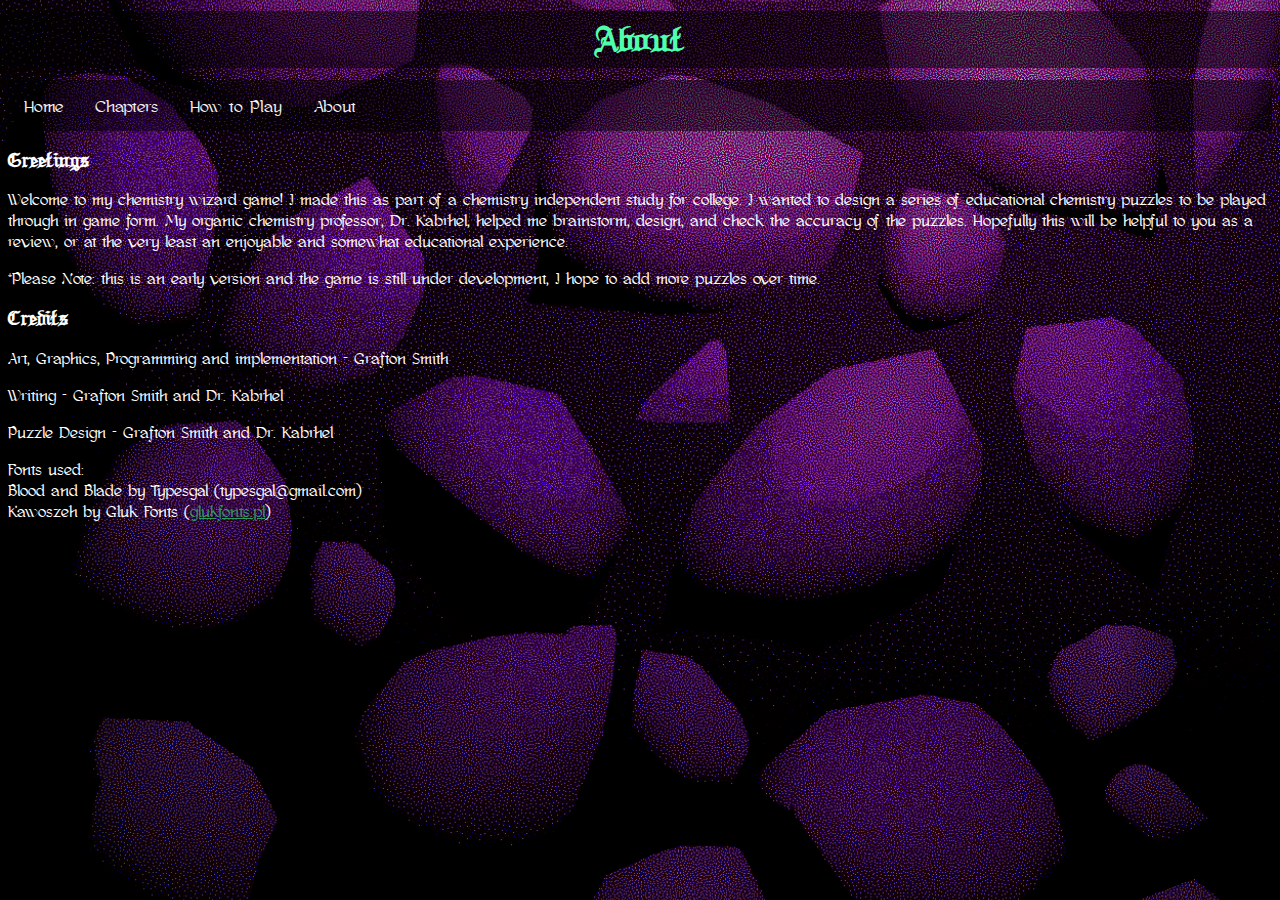
<file: about.html>
<!DOCTYPE html>
<html>
    <head>
        <link rel="stylesheet" href="style.css">
    </head> 
    <body>
        <h1>About</h1>
        <div class="topnav">
            <a class="active" href="index.html">Home</a>
            <a href="chapters.html">Chapters</a>
            <a href="howtoplay.html">How to Play</a>
            <a href="about.html">About</a>
        </div>
        <h3>Greetings</h3> 
        <p>Welcome to my chemistry wizard game! I made this as part of a chemistry independent study for college. I wanted to design a series of educational chemistry puzzles to be played through in game form. My organic chemistry professor, Dr. Kabrhel, helped me brainstorm, design, and check the accuracy of the puzzles. Hopefully this will be helpful to you as a review, or at the very least an enjoyable and somewhat educational experience.</p>
        <p>*Please Note: this is an early version and the game is still under development, I hope to add more puzzles over time.</p>
        <h3>Credits</h3>
        <p>Art, Graphics, Programming and implementation - Grafton Smith</p>
        <p>Writing - Grafton Smith and Dr. Kabrhel</p>
        <p>Puzzle Design - Grafton Smith and Dr. Kabrhel</p>
        <p>Fonts used: <br> Blood and Blade by Typesgal (typesgal@gmail.com)
        <br> Kawoszeh by Gluk Fonts (<a href="https://www.glukfonts.pl/" class="chLink">glukfonts.pl</a>)</p>
    </body>
</html>
</file>
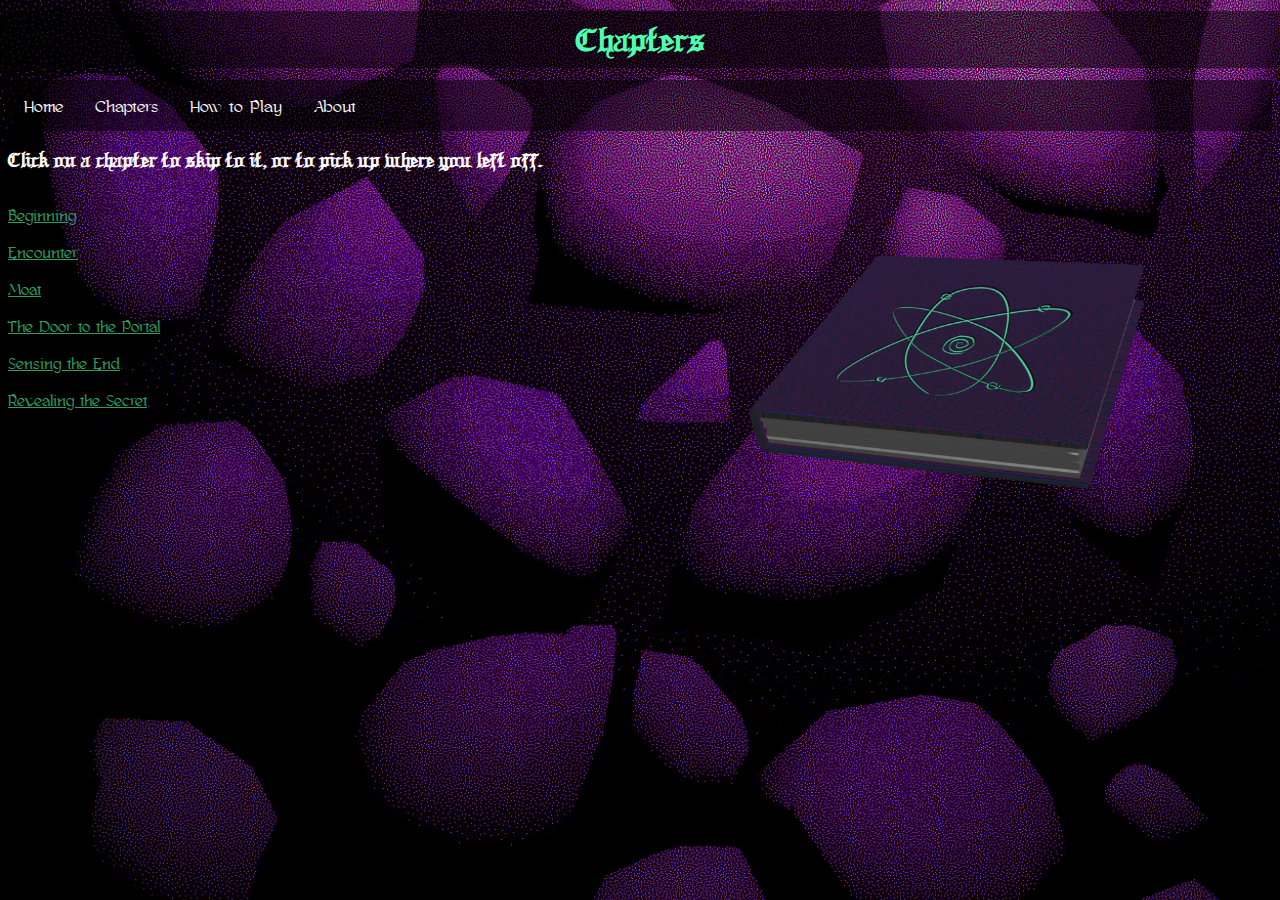
<file: chapters.html>
<!DOCTYPE html>
<html>
    <head>
        <link rel="stylesheet" href="style.css">
    </head> 
    <body>
        <h1>Chapters</h1>
        <div class="topnav">
            <a class="active" href="index.html">Home</a>
            <a href="chapters.html">Chapters</a>
            <a href="howtoplay.html">How to Play</a>
            <a href="about.html">About</a>
        </div> 
        <h3>Click on a chapter to skip to it, or to pick up where you left off.</h3>
        <img src="spelltome.png" alt="spell tome" class="right">
        <div class="chLeft">
            <a href="chapters/ch1.html" class="chLink"><p>Beginning</p></a>
            <a href="chapters/backsideattack.html" class="chLink"><p>Encounter</p></a>
            <a href="chapters/moat.html" class="chLink"><p>Moat</p></a>
            <a href="chapters/newmanportal.html" class="chLink"><p>The Door to the Portal</p></a>
            <a href="chapters/ir.html" class="chLink"><p>Sensing the End</p></a>
            <a href="chapters/chiral.html" class="chLink"><p>Revealing the Secret</p></a>
        </div>
    </body>
</html>
</file>
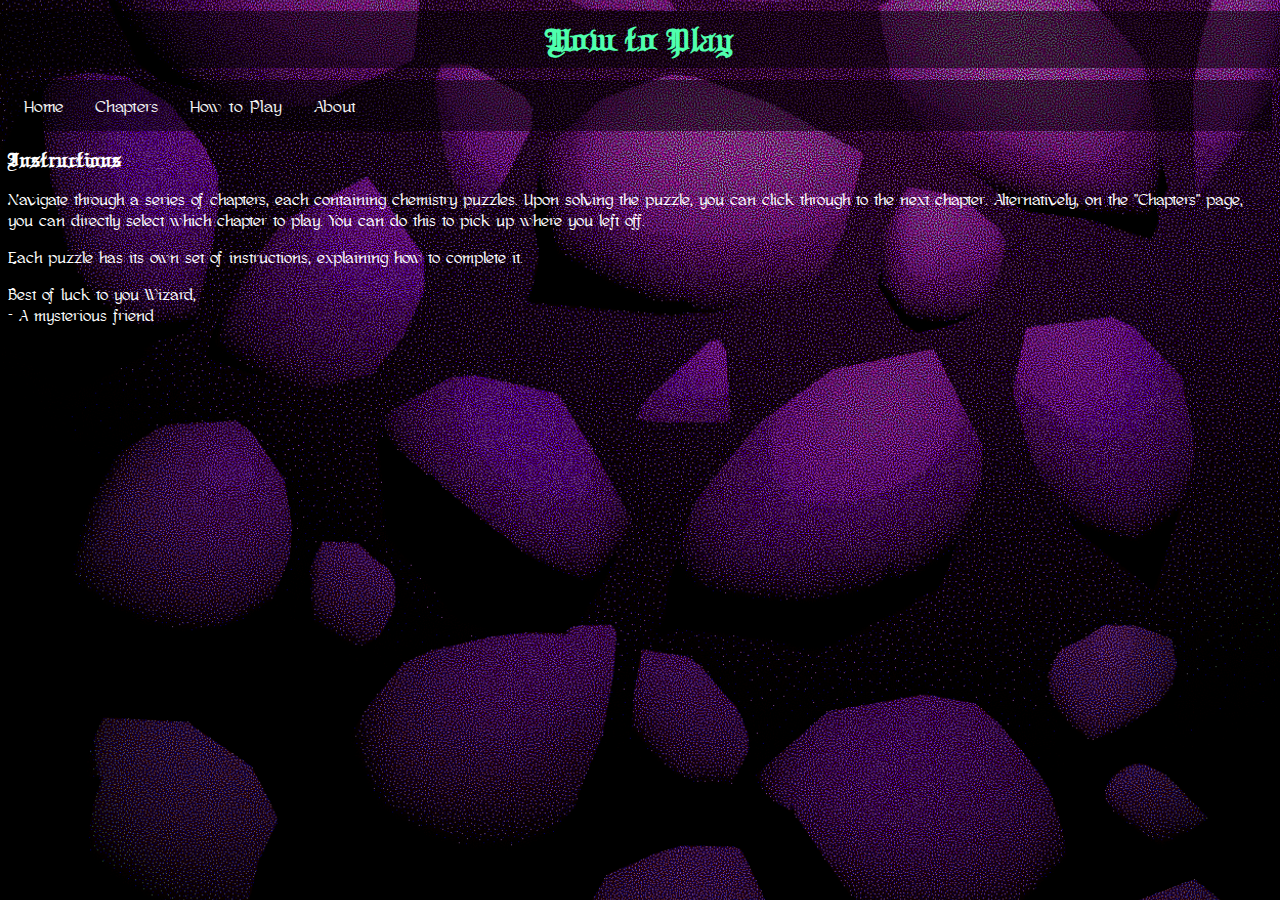
<file: howtoplay.html>
<!DOCTYPE html>
<html>
    <head>
        <link rel="stylesheet" href="style.css">
    </head> 
    <body>
        <h1>How to Play</h1>
        <div class="topnav">
            <a class="active" href="index.html">Home</a>
            <a href="chapters.html">Chapters</a>
            <a href="howtoplay.html">How to Play</a>
            <a href="about.html">About</a>
        </div> 
        <h3>Instructions</h3>
        <p>Navigate through a series of chapters, each containing chemistry puzzles. Upon solving the puzzle, you can click through to the next chapter. Alternatively, on the "Chapters" page, you can directly select which chapter to play. You can do this to pick up where you left off.</p>
        <p>Each puzzle has its own set of instructions, explaining how to complete it.</p>
        <p>Best of luck to you Wizard, <br> - A mysterious friend</p>
    </body>
</html>
</file>
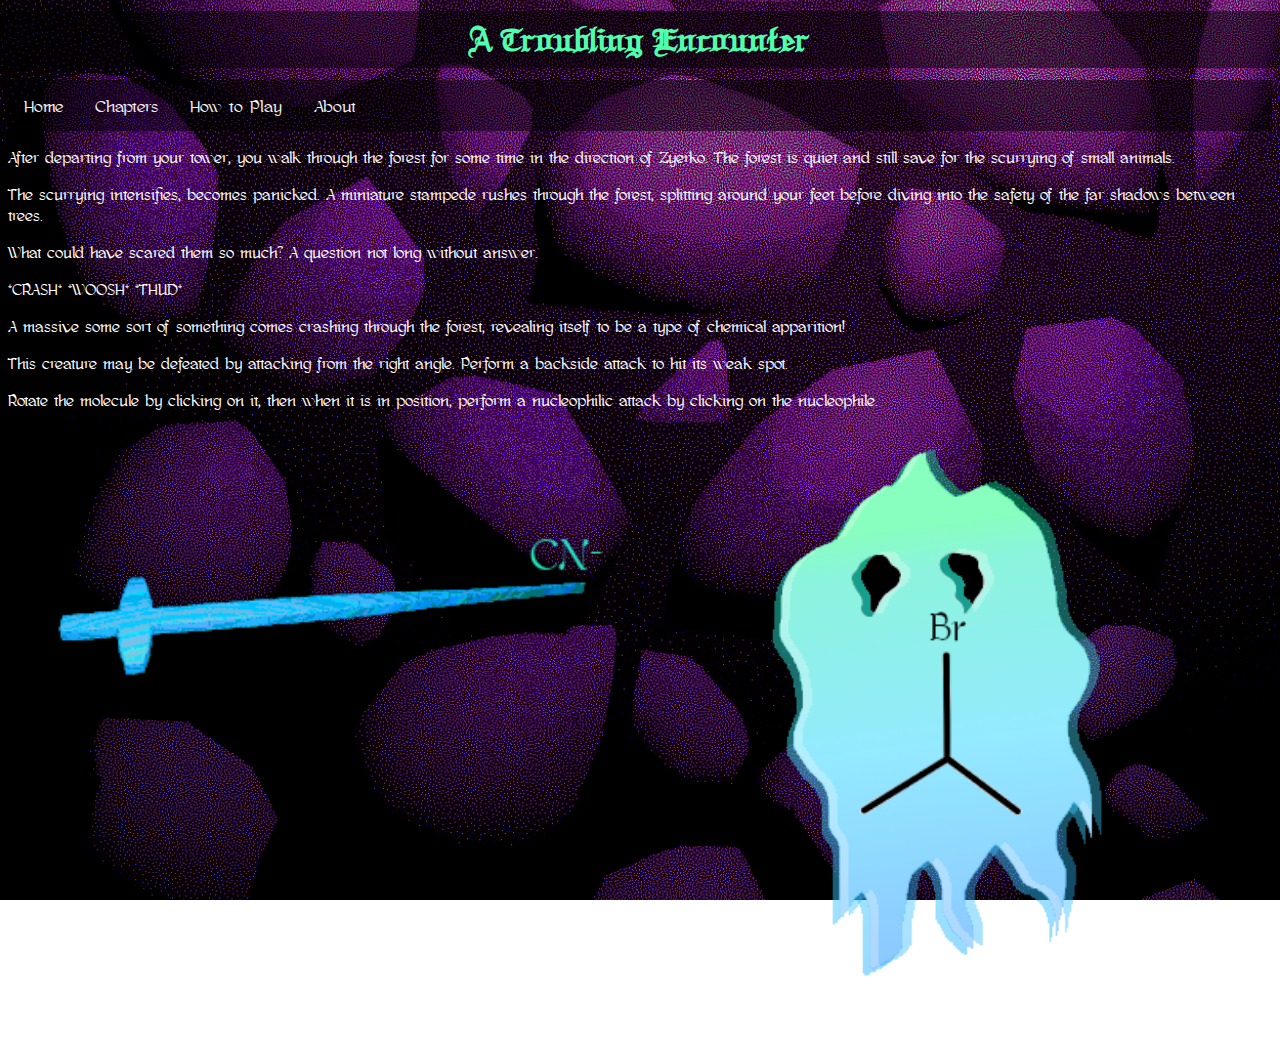
<file: chapters/backsideattack.html>
<!DOCTYPE html>
<html>
    <head>
        <link rel="stylesheet" href="../style.css">
        <script src="backside.js"></script> 
    </head> 
    <body>
        <h1>A Troubling Encounter</h1>
        <div class="topnav">
            <a href="../index.html">Home</a>
            <a href="../chapters.html">Chapters</a>
            <a href="../howtoplay.html">How to Play</a>
            <a href="../about.html">About</a>
        </div> 
        <p>After departing from your tower, you walk through the forest for some time in the direction of Zyerko. The forest is quiet and still save for the scurrying of small animals.</p>
        <p>The scurrying intensifies, becomes panicked. A miniature stampede rushes through the forest, splitting around your feet before diving into the safety of the far shadows between trees.</p>
        <p>What could have scared them so much? A question not long without answer.</p>
        <p>*CRASH* *WOOSH* *THUD*</p>
        <p>A massive some sort of something comes crashing through the forest, revealing itself to be a type of chemical apparition!</p>
        <p>This creature may be defeated by attacking from the right angle. Perform a backside attack to hit its weak spot.</p>
        <p>Rotate the molecule by clicking on it, then when it is in position, perform a nucleophilic attack by clicking on the nucleophile.</p>
        <img src="nucsword.png" class="left" style="width:50%;" id="nuc" onclick="nucAttack()">
        <img src="backsideattackrotations/apparitionr1.png" class="right" style="width:50%; height:50%;" id="apparition" onclick="changeImage()">
        <div id="correct" style="display: none;">
            <p>The apparition is defeated. Continue on.</p>
            <a href="moat.html" class="chLink"><p>Next Chapter...</p></a> <!--change to actual next chapter later-->
        </div>
        <div id="wrong" style="display: none;">
            <p>Try again.</p>
        </div>
        <!--<div class="gameMenu">
            <a><img src="../cauldron.png" width="120" height="100"></a>
            <a><img src="../spelltome.png" width="100" height="100"></a>
        </div>-->
    </body>
</html>
</file>
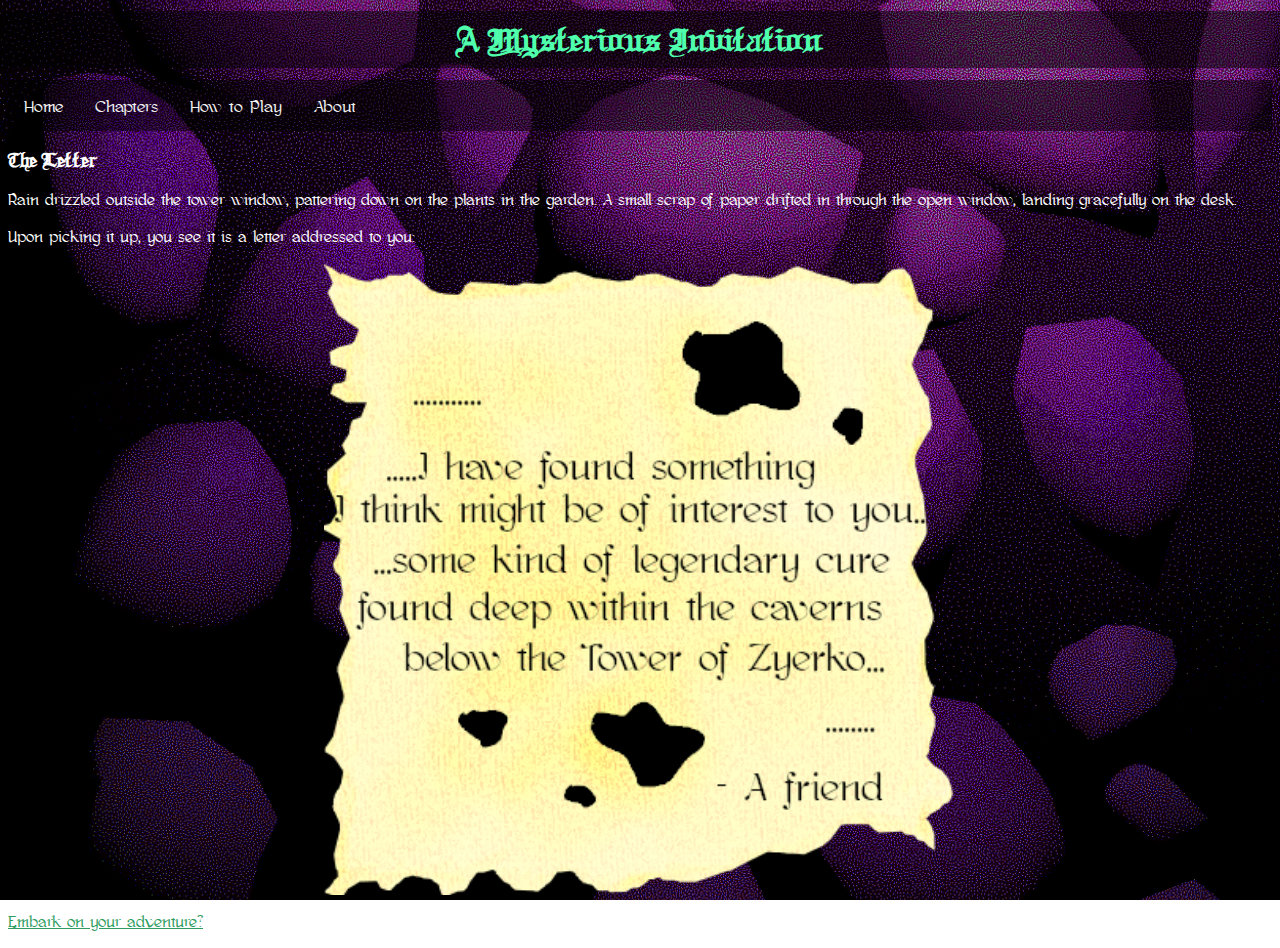
<file: chapters/ch1.html>
<!DOCTYPE html>
<html>
    <head>
        <link rel="stylesheet" href="../style.css">
    </head> 
    <body>
        <h1>A Mysterious Invitation</h1>
        <div class="topnav">
            <a href="../index.html">Home</a>
            <a href="../chapters.html">Chapters</a>
            <a href="../howtoplay.html">How to Play</a>
            <a href="../about.html">About</a>
        </div> 
        <h3>The Letter</h3>
        <p>Rain drizzled outside the tower window, pattering down on the plants in the garden. A small scrap of paper drifted in through the open window, landing gracefully on the desk.</p>
        <p>Upon picking it up, you see it is a letter addressed to you:</p>
        <img src="letter.png" style="width:50%;" class="center">
        <!--<div class="gameMenu">
            <a><img src="../cauldron.png" width="120" height="100"></a>
            <a><img src="../spelltome.png" width="100" height="100"></a>
        </div>-->
        <a href="backsideattack.html" class="chLink"><p>Embark on your adventure?</p></a>
    </body>
</html>
</file>
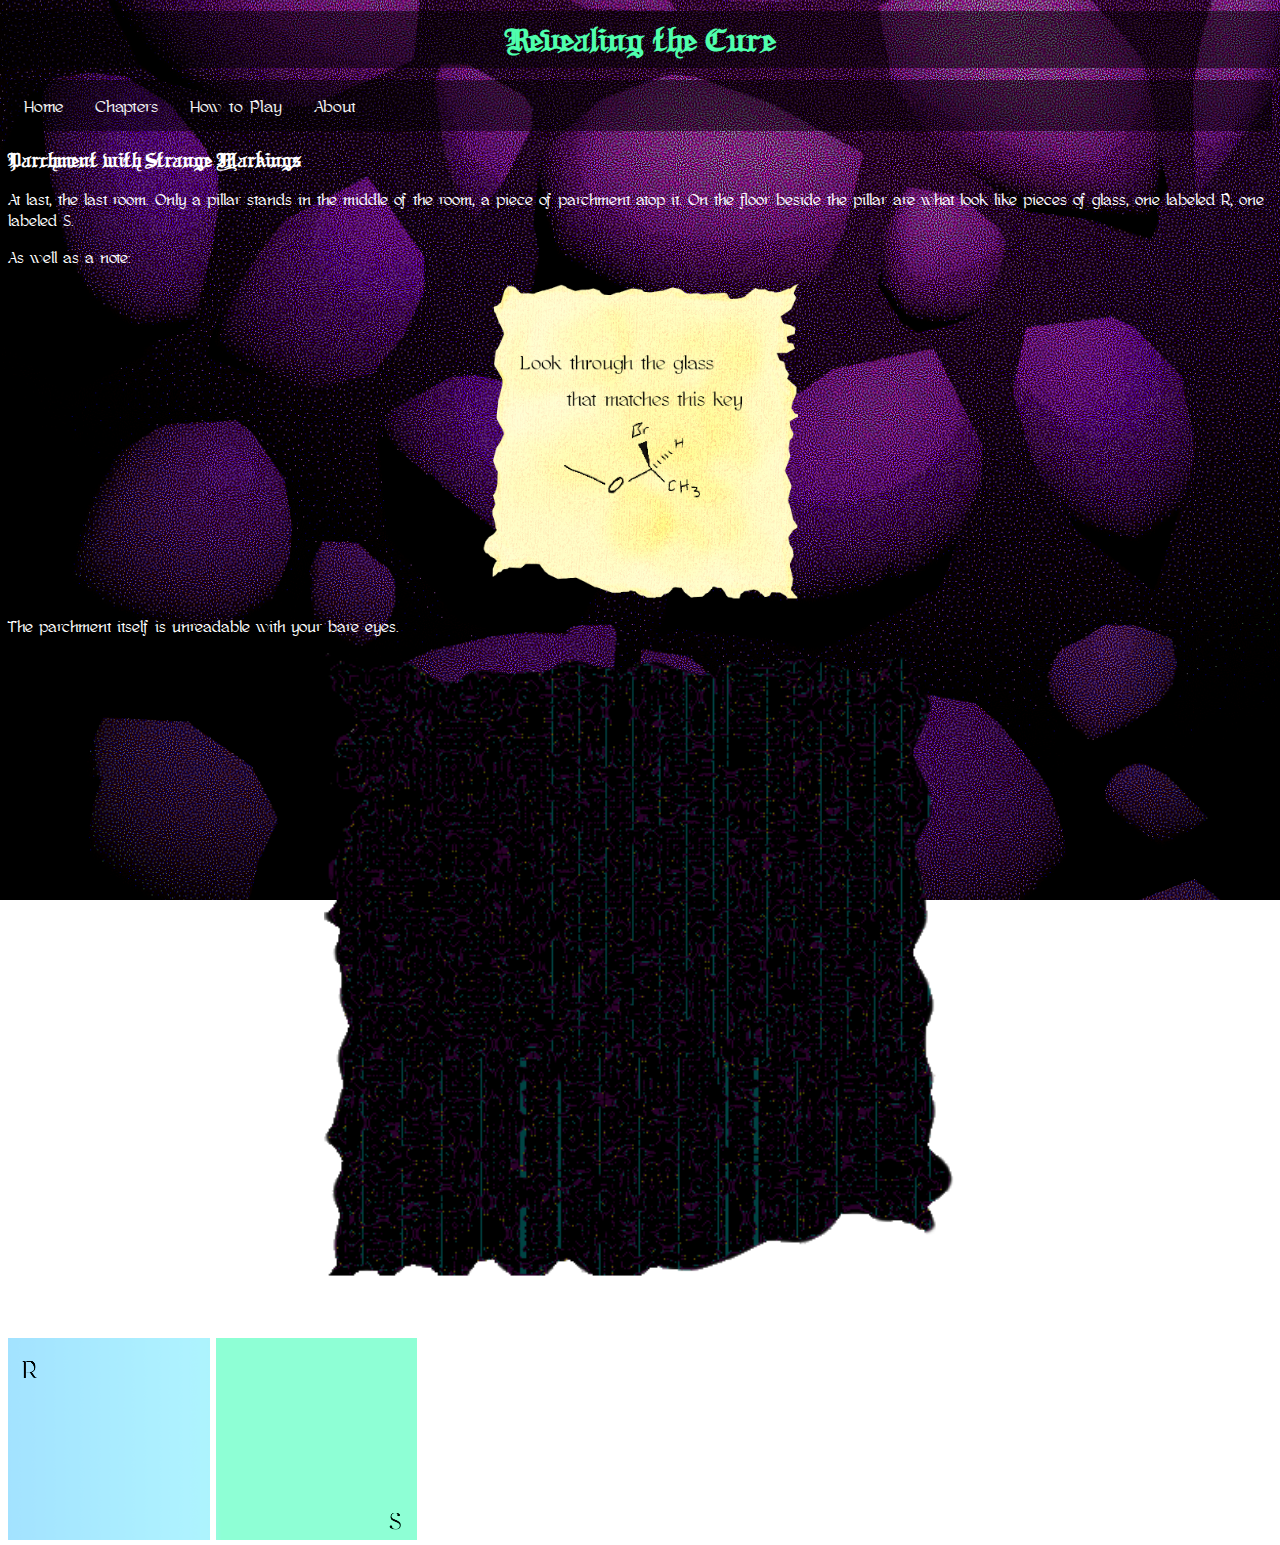
<file: chapters/chiral.html>
<!DOCTYPE html>
<html>
    <head>
        <link rel="stylesheet" href="../style.css">
        <script src="config.js"></script>
    </head> 
    <body>
        <h1>Revealing the Cure</h1>
        <div class="topnav">
            <a href="../index.html">Home</a>
            <a href="../chapters.html">Chapters</a>
            <a href="../howtoplay.html">How to Play</a>
            <a href="../about.html">About</a>
        </div> 
        <h3>Parchment with Strange Markings</h3>
        <p>At last, the last room. Only a pillar stands in the middle of the room, a piece of parchment atop it. On the floor beside the pillar are what look like pieces of glass, one labeled R, one labeled S.</p>
        <p>As well as a note: </p>
        <img src="curetest.png" class="center" style="width: 25%;">
        <p>The parchment itself is unreadable with your bare eyes.</p>
        <img src="thecureunreadable.png" class="center">
        <p>Which glass do you look at the parchment through?</p>
        <div style="display: block; float: left; ">
            <img src="rconfig.png" style="width: 25%;" onclick="r()">
            <img src="sconfig.png" style="width: 25%;" onclick="s()">
        </div>
        <br>
        <div id="correct" style="display: none;">
            <p>Arriving at the end of your journey, you discover the formula for penicillin.</p>
            <h2>The End. Good Job. etc etc.. Off with you.</h2>
            <h2>Best of Luck in your Future Travels, Wizard. May you find this cure useful in them.</h2>
            <img src="penicillin.png" class="center">
        </div>
        <div id="wrong" style="display: none;">
            <p>Try again.</p>
        </div>
    </body>
</html>
</file>
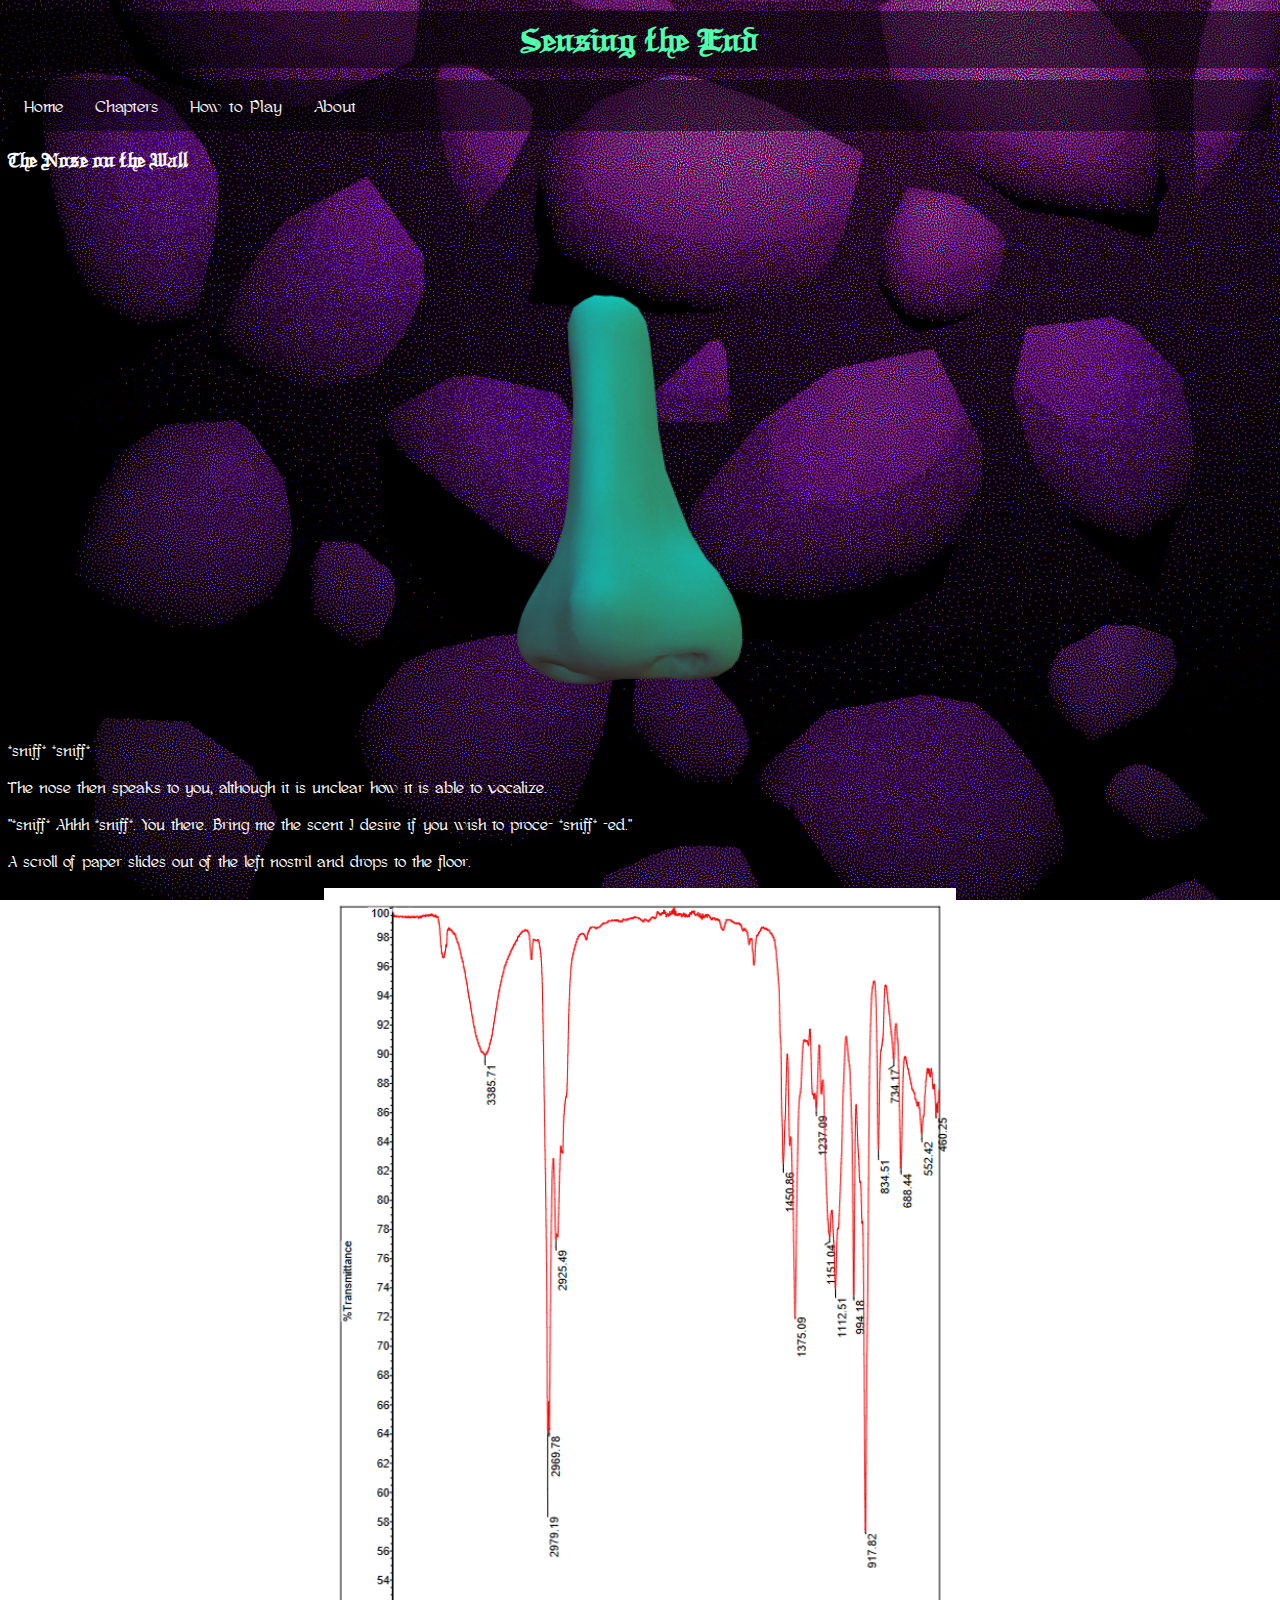
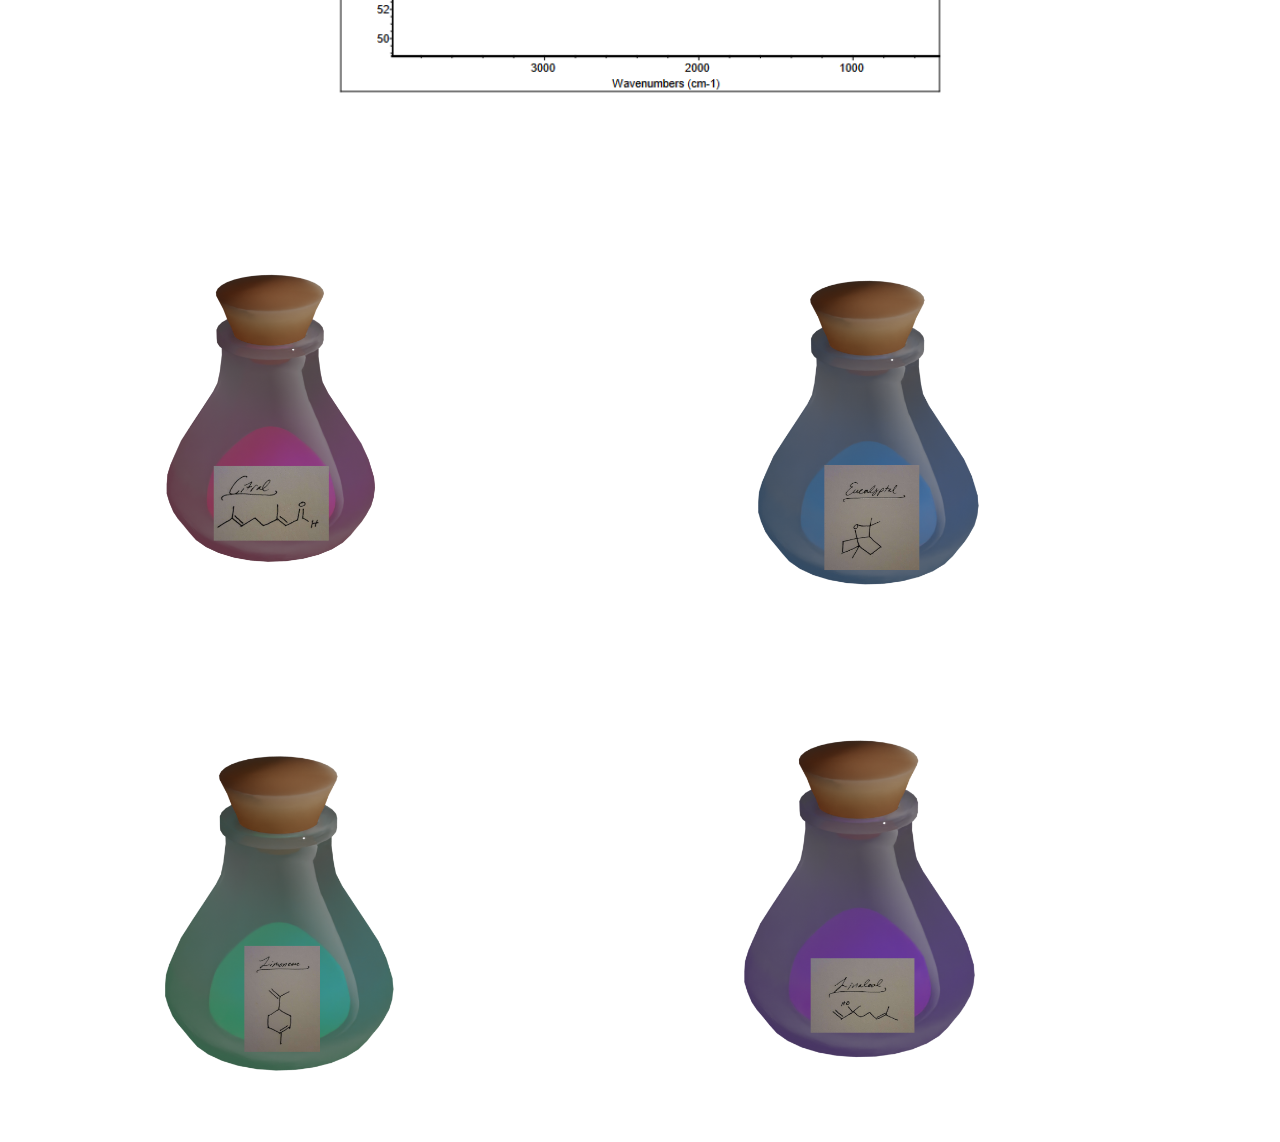
<file: chapters/ir.html>
<!DOCTYPE html>
<html>
    <head>
        <link rel="stylesheet" href="../style.css">
        <script src="ir.js"></script>
    </head> 
    <body>
        <h1>Sensing the End</h1>
        <div class="topnav">
            <a href="../index.html">Home</a>
            <a href="../chapters.html">Chapters</a>
            <a href="../howtoplay.html">How to Play</a>
            <a href="../about.html">About</a>
        </div> 
        <h3>The Nose on the Wall</h3>
        <img src="nose1.png" class="center">
        <p>*sniff* *sniff*</p>
        <p>The nose then speaks to you, although it is unclear how it is able to vocalize.</p>
        <p>"*sniff* Ahhh *sniff*. You there. Bring me the scent I desire if you wish to proce- *sniff* -ed."</p>
        <p>A scroll of paper slides out of the left nostril and drops to the floor.</p>
        <img src="scroll.png" class="center">
        <p>A variety of potions lie on a table nearby, each labeled with the structure of a molecule.</p>
        <p>Click on a potion to offer it to the nose. (Help: scroll down to bottom to see if correct/incorrect)</p>
        <div style="display: block; float: left; ">
            <img src="potions/potioncitral.png" style="width: 45%;" onclick="potionIncorrect()">
            <img src="potions/potioneucalyptol.png" style="width: 45%;" onclick="potionIncorrect()">
            <img src="potions/potionlimonene.png" style="width: 45%;" onclick="potionIncorrect()">
            <img src="potions/potionlinalool.png" style="width: 45%;" onclick="potionCorrect()">
        </div>
        <div id="correct" style="display: none;">
            <p>"Mmmmm. Wonderful. Thank you"</p>
            <p>The nose fades away, revealing an opening behind where it had been.</p>
            <a href="chiral.html" class="chLink"><p>To the End.</p></a>
        </div>
        <div id="wrong" style="display: none;">
            <p>Try again.</p>
        </div>
    </body>
</html>
</file>
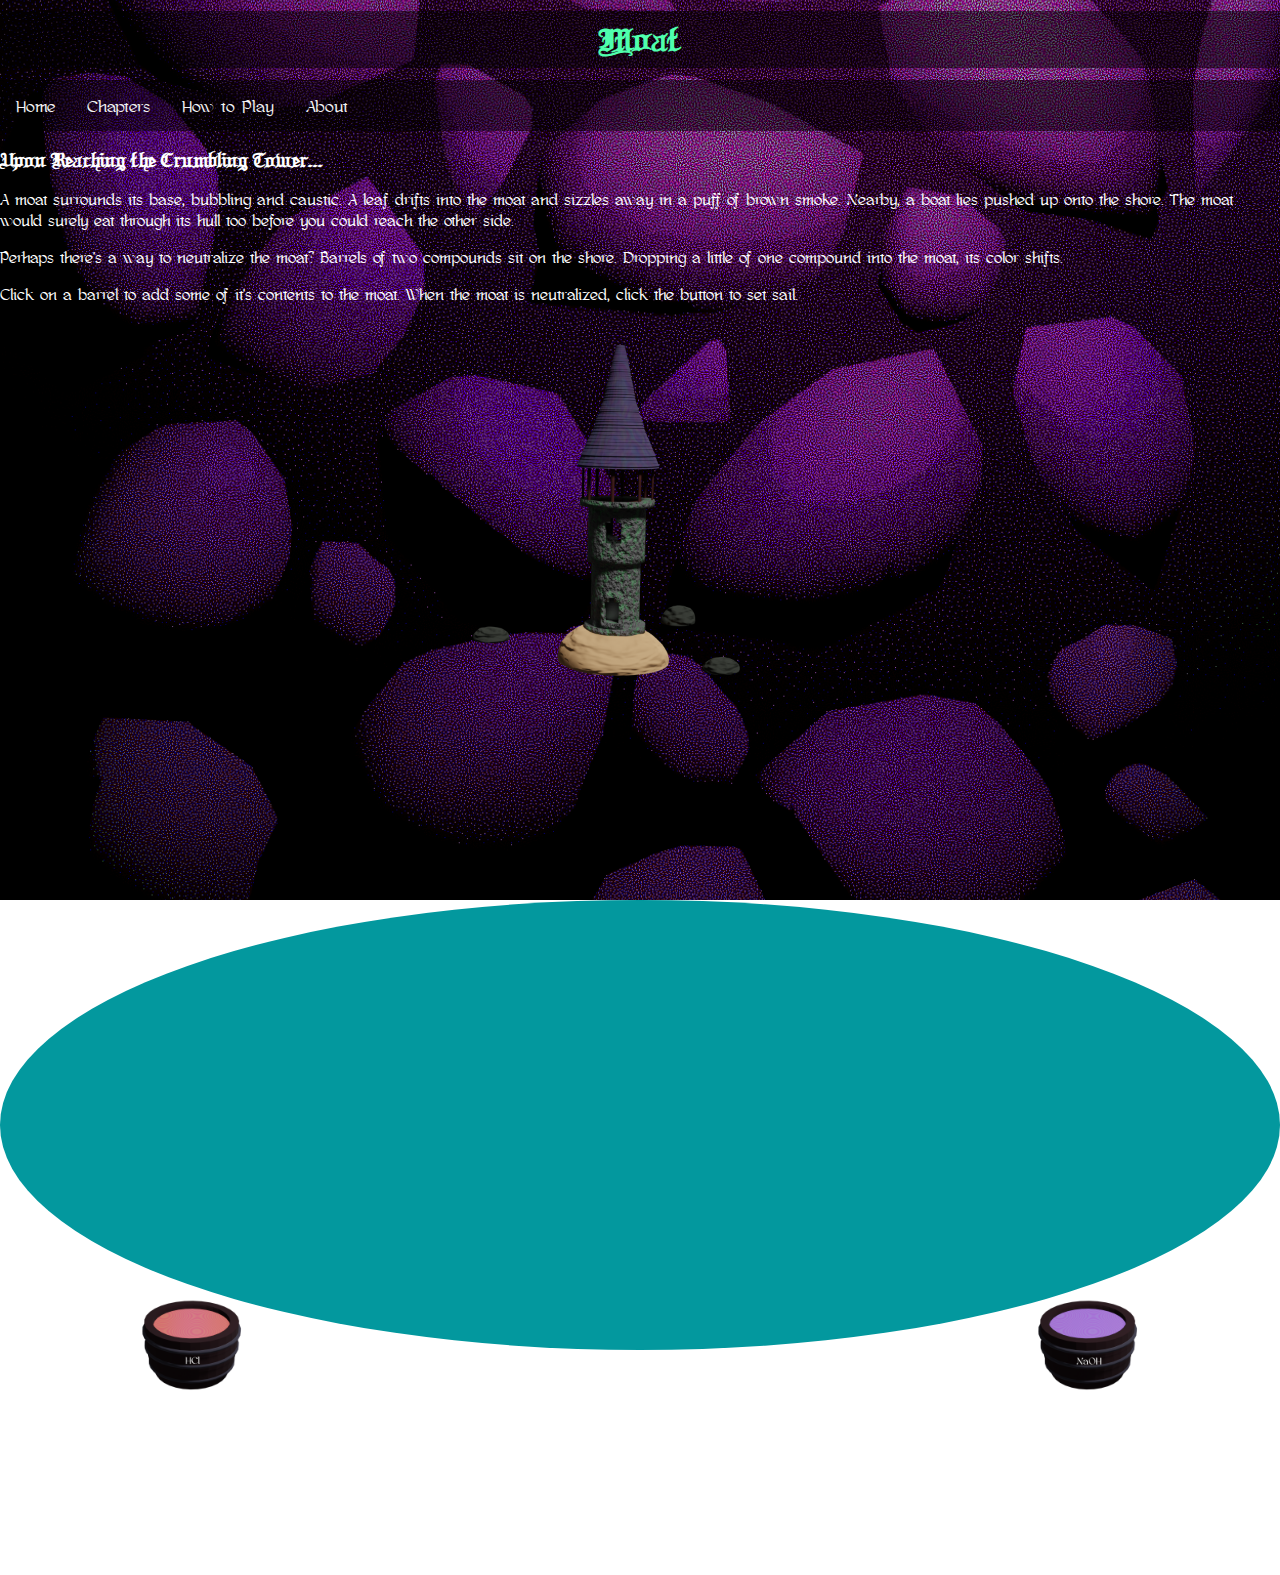
<file: chapters/moat.html>
<!DOCTYPE html>
<html style="width:100%;height:100%;">
    <head>
        <link rel="stylesheet" href="../style.css">
        <script src="moat.js"></script>
    </head> 
    <body style="width:100%;height:100%;margin:0;" onLoad="moatColorRandom()">
        <h1>Moat</h1>
        <div class="topnav">
            <a href="../index.html">Home</a>
            <a href="../chapters.html">Chapters</a>
            <a href="../howtoplay.html">How to Play</a>
            <a href="../about.html">About</a>
        </div> 
        <h3>Upon Reaching the Crumbling Tower...</h3>
        <p>A moat surrounds its base, bubbling and caustic. A leaf drifts into the moat and sizzles away in a puff of brown smoke. Nearby, a boat lies pushed up onto the shore. The moat would surely eat through its hull too before you could reach the other side. </p>
        <p>Perhaps there's a way to neutralize the moat? Barrels of two compounds sit on the shore. Dropping a little of one compound into the moat, its color shifts.</p>
        <p>Click on a barrel to add some of it's contents to the moat. When the moat is neutralized, click the button to set sail.</p>
        <img src="crumblingtower.png" style="width:50%; position: relative; z-index: 2;" class="center" >
        <!--<svg width="100%" height="50%" style="position: absolute;  z-index: 1; left: 0; top: 75%;">
            <rect x="0" y="0" width="100%" height="100%" fill="#fe0002"/>
        </svg>-->
        <svg style="position: absolute; z-index: 1; left: 0; top: 75%;" width="100%" height="100%">
            <ellipse rx="50%" ry="25%" cx="50%" cy="50%"  id="moat"/><!--#ff5757--> <!--fill="#f75c80"-->
            <!--<path d="m50% 50% c55% 55% z" style="fill:none;stroke:green;stroke-width:20"/>-->
        </svg>
        <div style="display: block; float: left; z-index: 2; bottom: 0; position: absolute; top:135%">
            <img src="acidbarrel1.png" style="width: 30%;" class="left" onclick="addAcid()">
            <img src="basebarrel1.png" style="width: 30%;" class="right" onclick="addBase()">
            <img src="setsail.png" style="width: 25%; height: 25%;" class="center" onclick="setSail()">
        </div>
        <!--<img src="setsail.png" class="center" style="width: 25%; height: 25%; z-index: 3; bottom: 0; position: absolute; top:200%" onclick="setSail()">-->
        <div id="correct" style="display: none;  position: absolute;bottom: 0; top:200%;">
            <p>The moat has been neutralized</p>
            <a href="newmanportal.html" class="chLink"><p>Take the boat across.</p></a>
        </div>
        <div id="wrong" style="display: none; position: absolute;bottom: 0; top: 200%;">
            <p>Your boat would not survive the journey.</p>
            <p>Try again.</p>
        </div>
    </body>
</html>
</file>
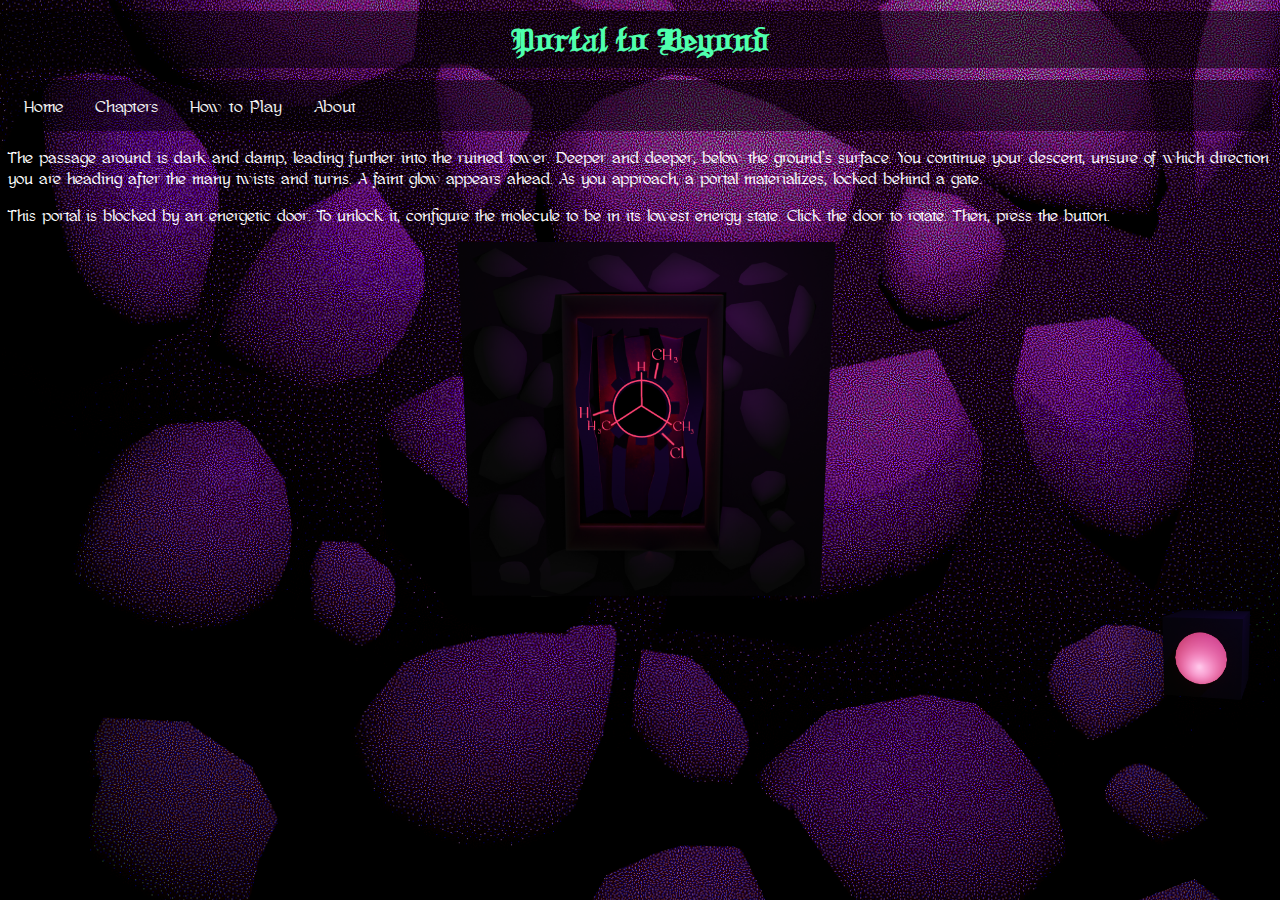
<file: chapters/newmanportal.html>
<!DOCTYPE html>
<html>
    <head>
        <link rel="stylesheet" href="../style.css">
        <script src="newmandoor.js"></script> 
    </head> 
    <body>
        <h1>Portal to Beyond</h1>
        <div class="topnav">
            <a href="../index.html">Home</a>
            <a href="../chapters.html">Chapters</a>
            <a href="../howtoplay.html">How to Play</a>
            <a href="../about.html">About</a>
        </div> 
        <p>The passage around is dark and damp, leading further into the ruined tower. Deeper and deeper, below the ground’s surface. You continue your descent, unsure of which direction you are heading after the many twists and turns. A faint glow appears ahead. As you approach, a portal materializes, locked behind a gate.</p>
        <p>This portal is blocked by an energetic door. To unlock it, configure the molecule to be in its lowest energy state. Click the door to rotate. Then, press the button.</p>
        <img src="newmandoorframes/newmandoorframe1.png" style="width:50%;" class="center" id="newmandoor" onclick="changeImage()">
        <img src="button.png" class="right" style="width:10%;" id="btn" onClick="checkEnergy()">
        <div id="correct" style="display: none;">
            <p>The bars blocking the portal fall away and you are free to proceed.</p>
            <a href="ir.html" class="chLink"><p>Next Chapter...</p></a> <!--change to actual next chapter later-->
        </div>
        <div id="wrong" style="display: none;">
            <p>Try again.</p>
        </div>
        <!--<div class="gameMenu">
            <a><img src="../cauldron.png" width="120" height="100"></a>
            <a><img src="../spelltome.png" width="100" height="100"></a>
        </div>-->
    </body>
</html>
</file>
<file: style.css>
html {
    background: url("coollookingthingv8maybe.png") repeat center center fixed; 
    background-size: cover;
}
body {
    background: url("coollookingthingv8maybe.png") repeat center center fixed; 
    background-size: cover;
    font-family: text;
    color: white;
}
@font-face {
    font-family: Title;
    src: url(bloodandblade.ttf);
}
@font-face {
    font-family: text;
    src: url(kawoszeh.ttf);
}
h1 {
    font-family: Title;
    text-align: center;
    color: #4fffad;
    font-size: xx-large;
    background: rgba(0, 0, 0, 0.5);
    -moz-box-shadow: 0 0 0 10px rgba(0, 0, 0, 0.5);
    -webkit-box-shadow: 0 0 0 10px rgba(0, 0, 0, 0.5);
    box-shadow: 0 0 0 10px rgba(0, 0, 0, 0.5);
}
h2 {
  /*font-family: Title;*/
  color: #4fffad;

}
/* Add a black background color to the top navigation */
.topnav {
    background-color: rgba(0, 0, 0, 0.5);
    overflow: hidden;
    /*float: none;
    position: absolute;
    top: 15%;
    left: 50%;
    transform: translate(-50%, -50%);*/
  }
  
  /* Style the links inside the navigation bar */
  .topnav a {
    float: left;
    color: #f2f2f2;
    text-align: center;
    padding: 14px 16px;
    text-decoration: none;
    font-size: 17px;
  }
  
  /* Change the color of links on hover */
  .topnav a:hover {
    background-color: #2f9d61;
    color: black;
  }

.center {
  display: block;
  margin-left: auto;
  margin-right: auto;
  width: 50%;
}
.right {
  width: 50%;
  float: right;
}
.otherright {
  display: block;
  width: 50%;
  float: right;
}
.left {
  width: 50%;
  float: left;
}
.chLeft {
  float: left;
}
h3 {
  font-family: Title;
}

.chLink {
  color: #2f9d61;
}

.gameMenu {
  bottom: 0;
  width: 100%;
  overflow: hidden;
  position: fixed;
}
.gameMenu a {
  float: left;
  display: block;
}
</file>
